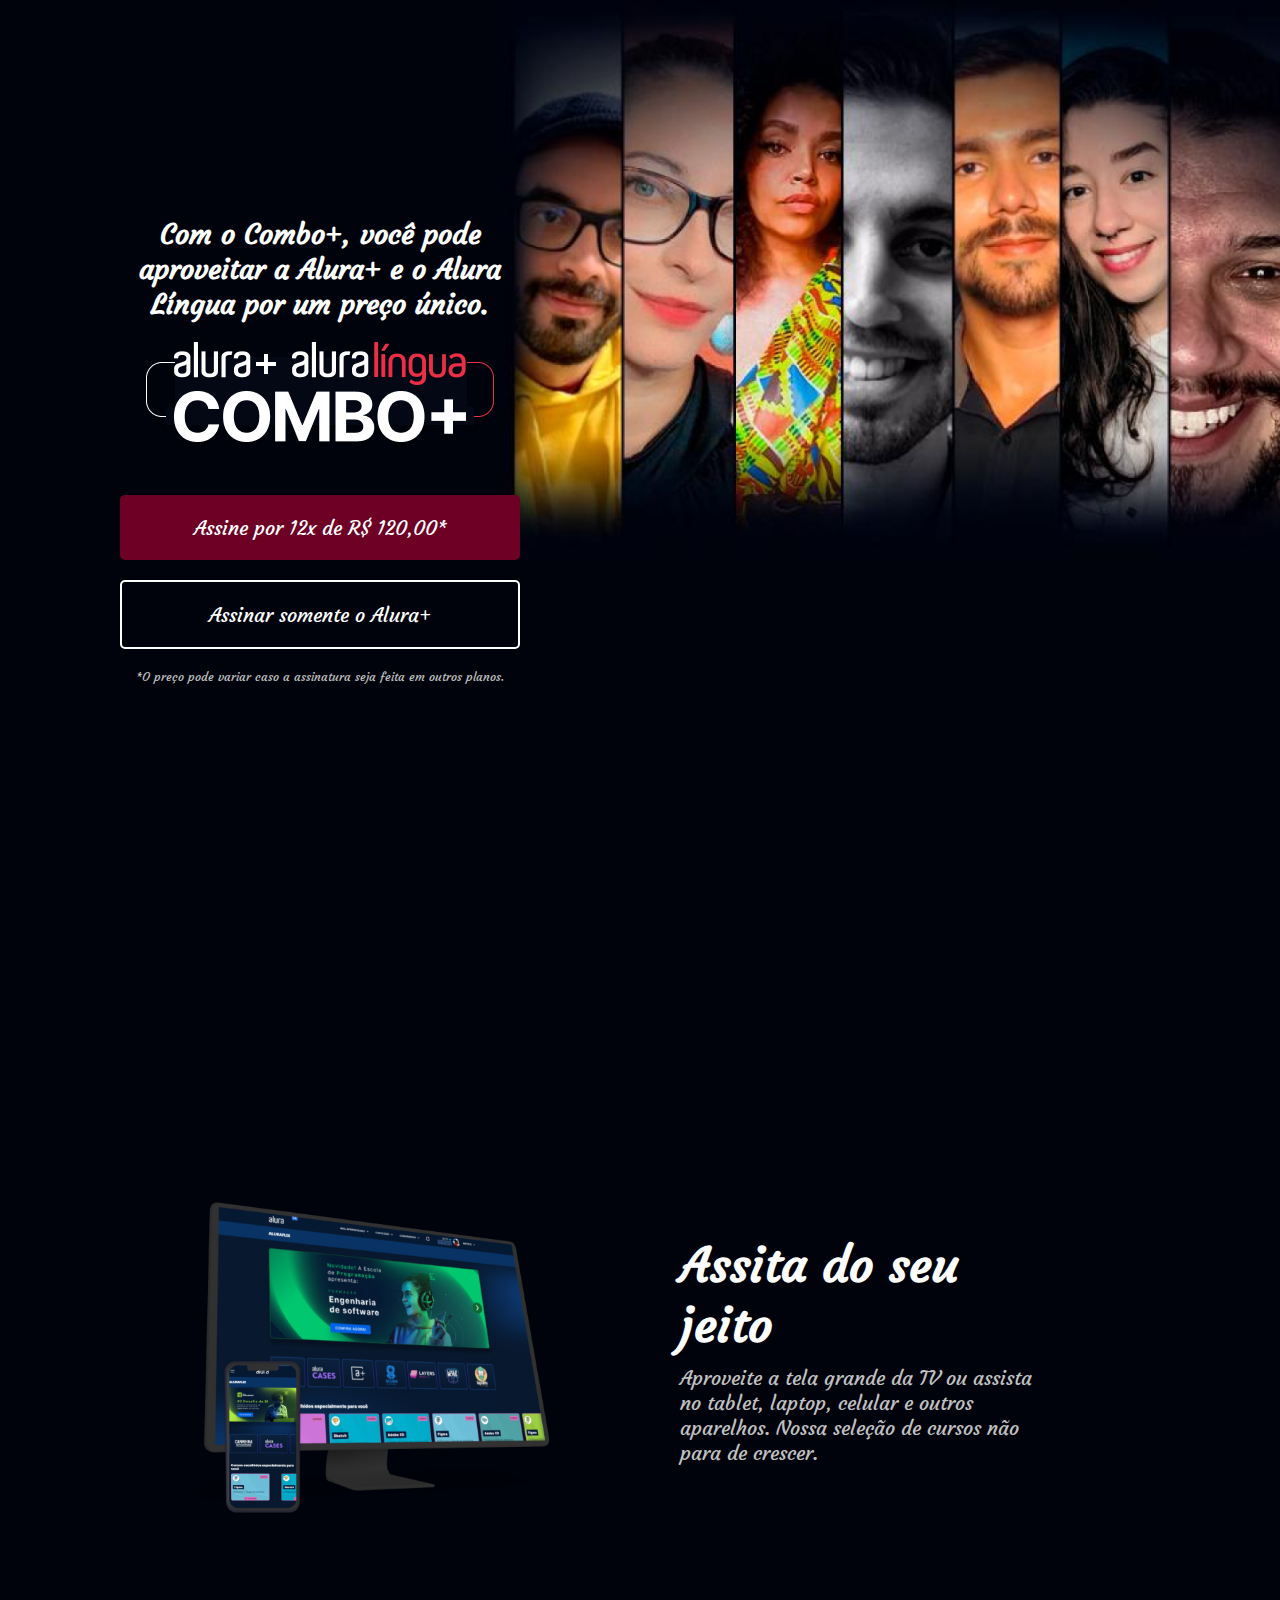
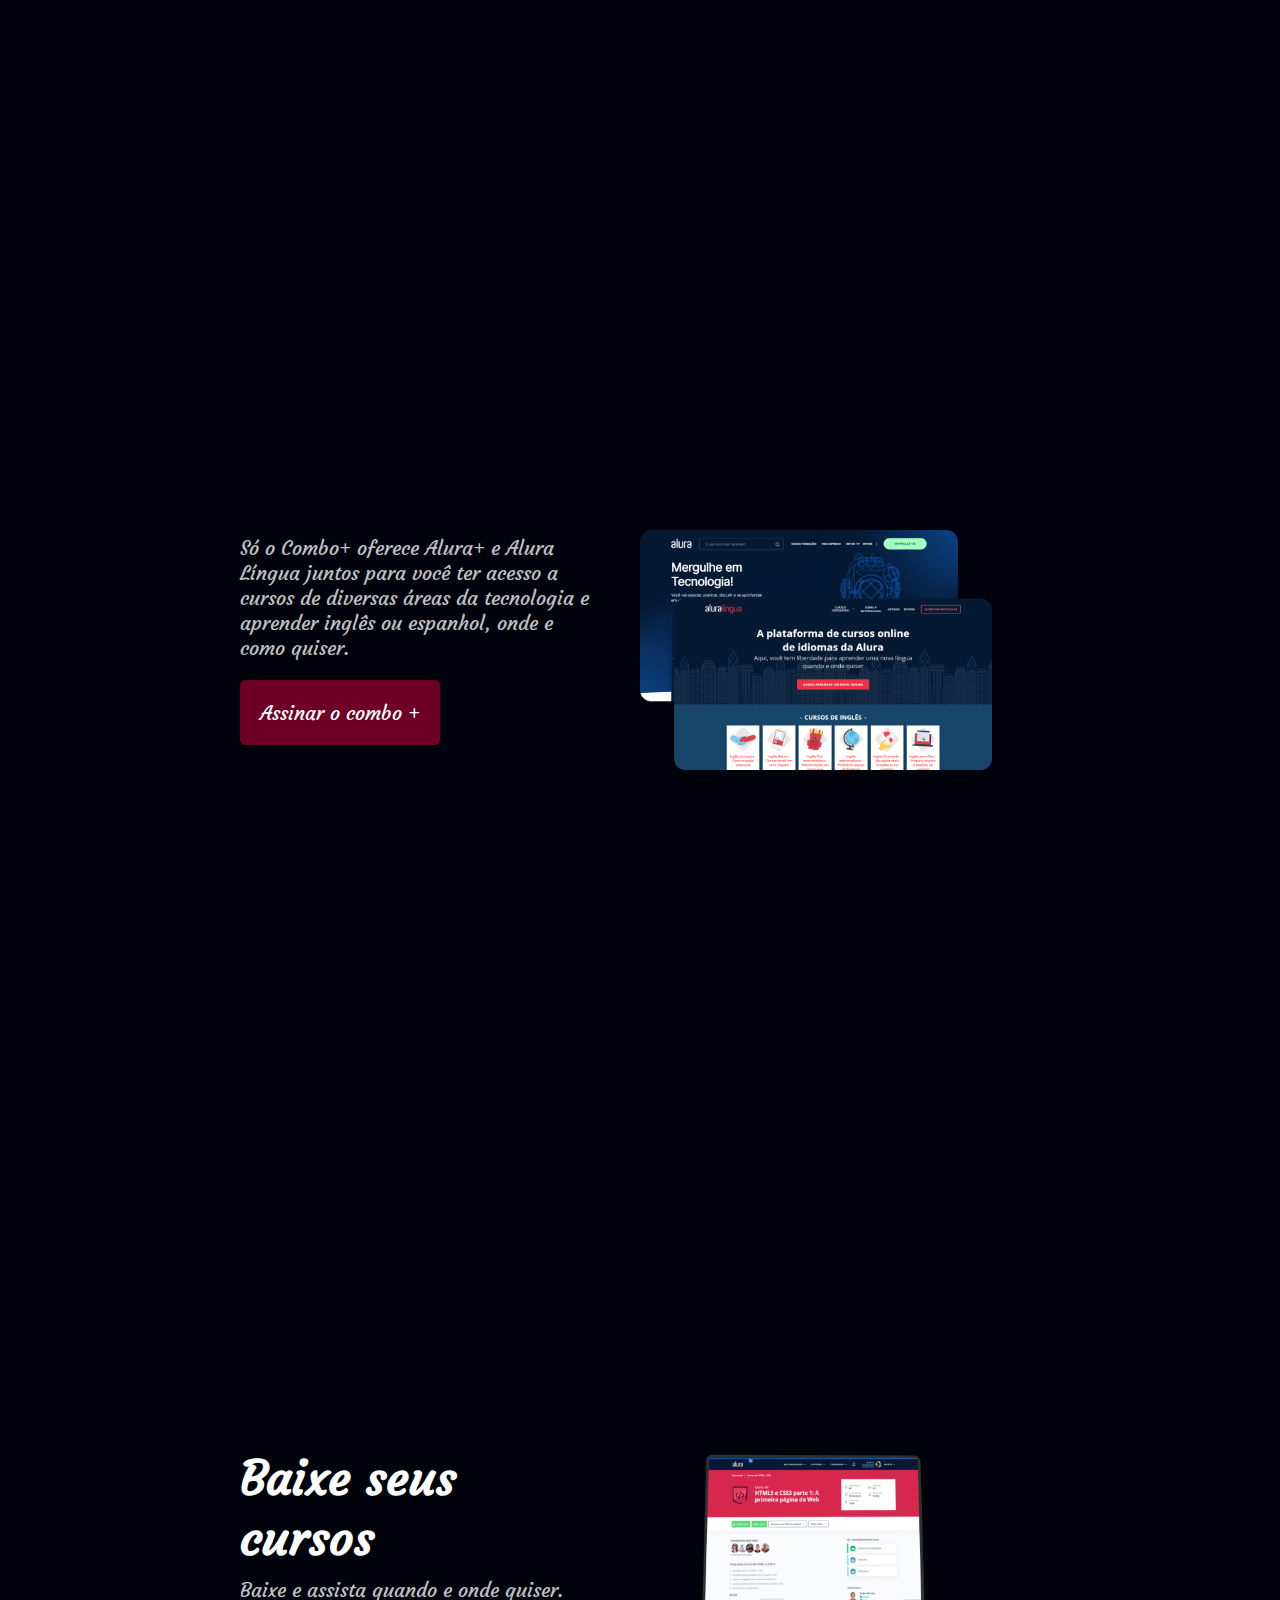
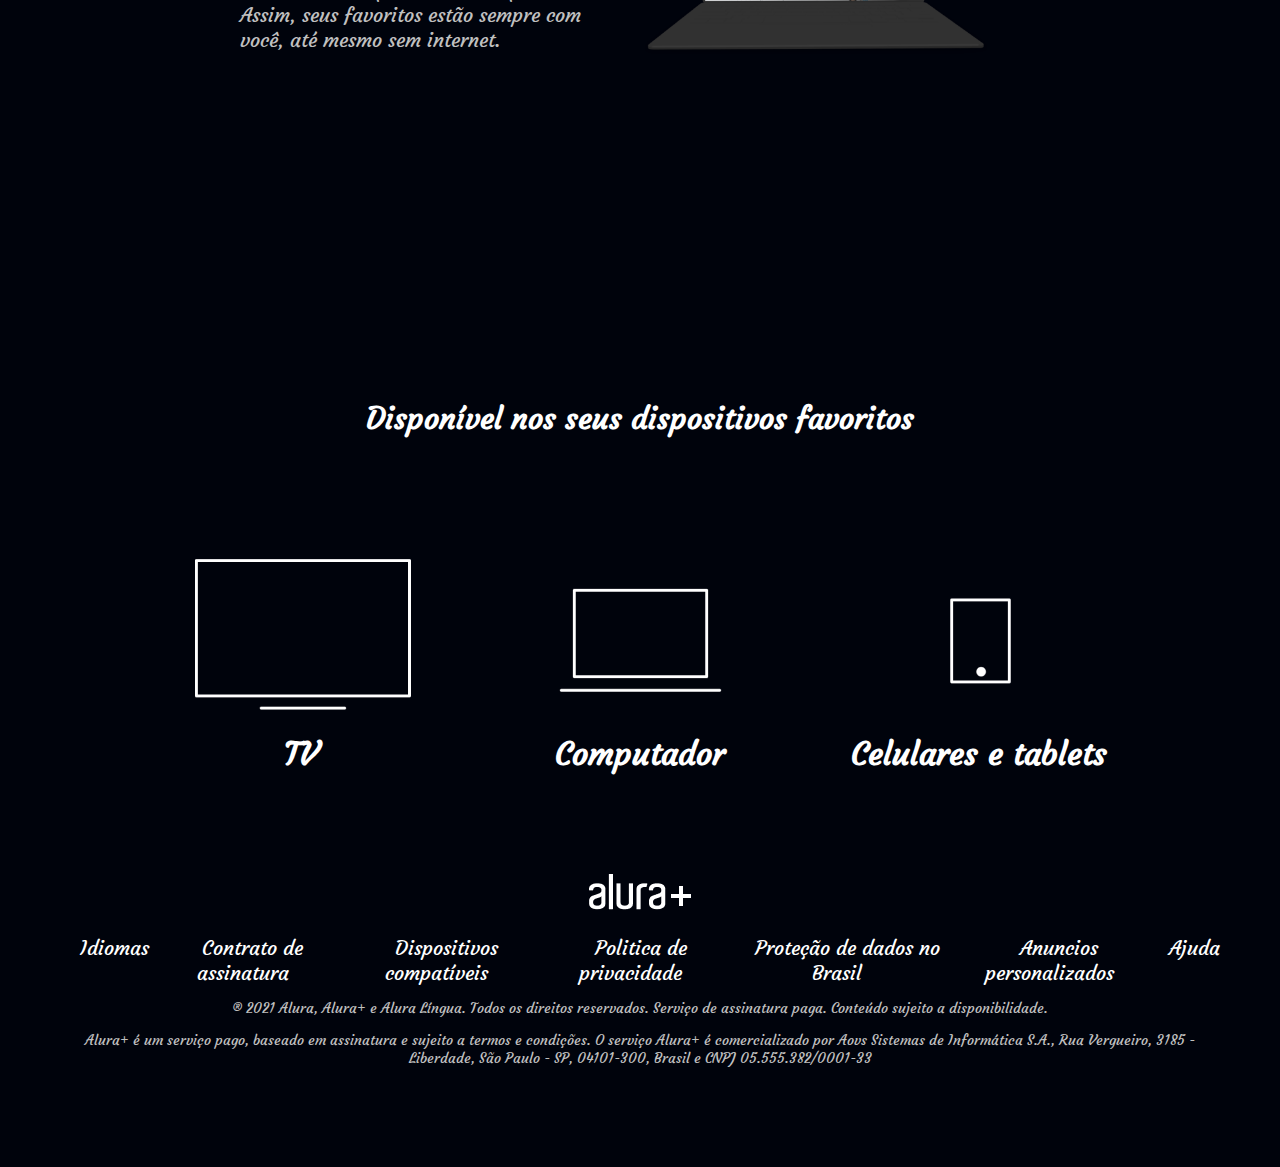
<file: index.html>
<!DOCTYPE html>
<html>

<head>
    <title>Alura Plus</title>
    <meta charset="UTF-8">
    <meta name="viewport" content="width=device-width, initial-scale=1">
    <link rel="stylesheet" href="styles.css">
    <link rel="preconnect" href="https://fonts.googleapis.com">
    <link rel="preconnect" href="https://fonts.gstatic.com" crossorigin>
    <link href="https://fonts.googleapis.com/css2?family=Inter:wght@400;700&display=swap" rel="stylesheet">
    <link rel="preconnect" href="https://fonts.googleapis.com">
<link rel="preconnect" href="https://fonts.gstatic.com" crossorigin>
<link href="https://fonts.googleapis.com/css2?family=Dancing+Script:wght@400;700&display=swap" rel="stylesheet">
<link rel="preconnect" href="https://fonts.googleapis.com">
<link rel="preconnect" href="https://fonts.gstatic.com" crossorigin>
<link href="https://fonts.googleapis.com/css2?family=Courgette&display=swap" rel="stylesheet">
</head>

<body>
    <section class="principal container">
        <div class="container__caixa"> <!-- inserir a class para poder aplicar as propriedades -->
            <h1 class="container__titulo">Com o Combo+, você pode aproveitar a Alura+ e o Alura Língua por um preço
                único.</h1>
            <img src="img/Combo.png" alt="O combo+ é a junção do alura+ e o alura língua" class="container__imagem">
            <a href="www.alura.com.br" class="container__botao">Assine por 12x de R$ 120,00*</a>
            <a href="www.alura.com.br" class="container__botao botao_secundario">Assinar somente o Alura+</a>
            <p class="container__aviso">*O preço pode variar caso a assinatura seja feita em outros planos.</p>
        </div>
    </section>

    <section class="container secundario">
        <img src="img/Plataformas.png" alt="Monitor e um celular com o alura plus aberto" class="secundario__image">
        <div class="container__descricao">
            <h2 class="descricao__titulo">Assita do seu jeito</h2>
            <p class="descricao__texto"> Aproveite a tela grande da TV ou assista no tablet, laptop, celular e outros  aparelhos. Nossa seleção de cursos não para de crescer.</p>
        </div>
    </section>

    <!-- terceira sectiom mas tem uma dif agora e o texto depois a image-->
    <section class="container secundario">
        <div class="container__descricao">
            <p class="descricao__texto">Só o Combo+ oferece Alura+ e Alura Língua juntos para você ter acesso a cursos de diversas áreas da tecnologia e aprender inglês ou espanhol, onde e como quiser.</p>
            <a href="#" class="container__botao secundario__botao">Assinar o combo +</a>
        </div>
        <img src="img/Telas.png" alt="Alura plus e alura linguagem" class="secundario__image">
    </section>

    <!-- Desafio -->

    <section class="container secundario">
        <div class="container__descricao">
            <h2 class="descricao__titulo">Baixe seus cursos</h2>
            <p class="descricao__texto"> Baixe e assista quando e onde quiser. Assim, seus favoritos estão sempre com você, até mesmo sem internet.</p>
        </div>
        <img src="img/Notebook.png" alt="Monitor e um celular com o alura plus aberto" class="secundario__image">
    </section>

    <!-- Section dispositivos-->

    <section class="dispositivos">
        <h2 class="dispositivos__titulo">Disponível nos seus dispositivos favoritos</h2>
        <ul class="dispositivos__lista">
            <li>
                <img src="img/tv.png" alt="icone de televisão">
                <h3 class="lista__item">TV</h3>
            </li>

            <li>
                <img src="img/computador.png" alt="icone de um computador">
                <h3 class="lista__item">Computador</h3>
            </li>

            <li>
                <img src="img/celular.png" alt="icone de um celular">
                <h3 class="lista__item">Celulares e tablets</h3>
            </li>
        </ul>
    </section>

    <!--Footer-->

    <footer class="rodape">
        <img src="img/Logo.png" alt="logo alura+" class="rodape__logo">
        <ul class="rodape__lista">

            <li class="lista__link">
                <a href="#">Idiomas</a>
            </li>

            <li class="lista__link">
                <a href="#">Contrato de assinatura</a>
            </li>

            <li class="lista__link">
                <a href="#">Dispositivos compatíveis</a>
            </li>

            <li class="lista__link">
                <a href="#">Politica de privacidade</a>
            </li>

            <li class="lista__link">
                <a href="#">Proteção de dados no Brasil</a>
            </li>

            <li class="lista__link">
                <a href="#">Anuncios personalizados</a>
            </li>

            <li class="lista__link">
                <a href="#">Ajuda</a>
            </li>

        </ul>

        <p class="rodape__texto">
            ® 2021 Alura, Alura+ e Alura Língua. Todos os direitos reservados. Serviço de assinatura paga. Conteúdo sujeito a disponibilidade.
        </p>

        <p class="rodape__texto">
            Alura+ é um serviço pago, baseado em assinatura e sujeito a termos e condições. O serviço Alura+ é comercializado por Aovs Sistemas de Informática S.A., Rua Vergueiro, 3185 - Liberdade, São Paulo - SP, 04101-300, Brasil e CNPJ 05.555.382/0001-33
        </p>
    </footer>

</body>
</html>
</file>
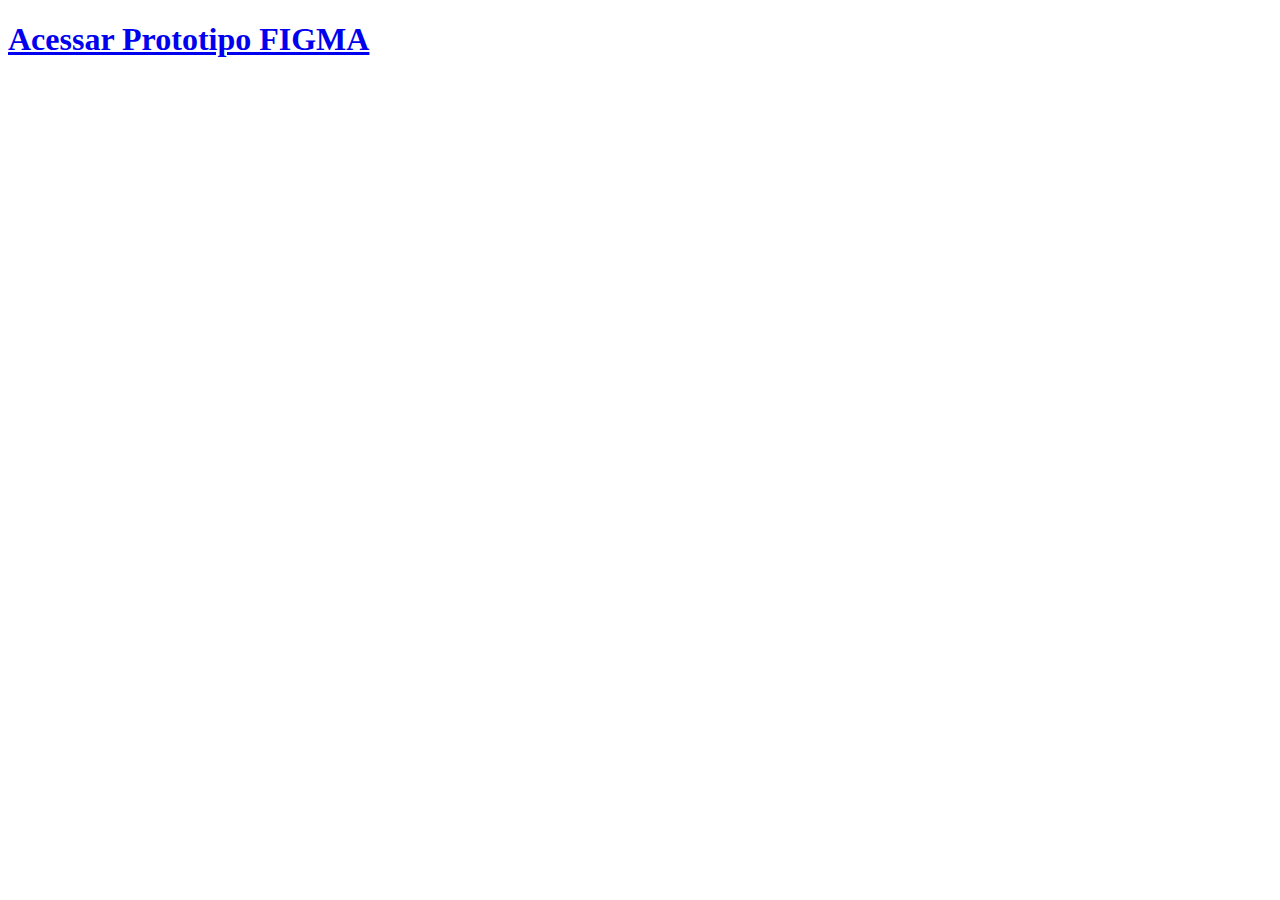
<file: FIGMA.html>
<!DOCTYPE html>
<html lang="pt-BR">
<head>
    <meta charset="UTF-8">
    <meta http-equiv="X-UA-Compatible" content="IE=edge">
    <meta name="viewport" content="width=device-width, initial-scale=1.0">
    <title>Link Figma</title>
</head>
<body>
    <h1><a href="https://www.figma.com/file/yzBdAYLO7MzM1mNLksZWJY/Alura-Plus---Layout-(Professor)?type=design&node-id=0%3A1&t=tBiK0hanvZBm1X6M-1">Acessar Prototipo FIGMA</a></h1>
</body>
</html>
</file>
<file: styles.css>
:root {
    --branco-principal: #FFFFFF;
    --cinza-secundario: #C0C0C0;
    --botao-azul: #6d0024;
    --cor-de-fundo: #00030C;
    --fonte-principal: 'Courgette';
    --botao-azul-hover: #1a5807;
}

body {
    background-color: var(--cor-de-fundo);
    color: var(--branco-principal);
    font-family: var(--fonte-principal);
    font-size: 20px;
    font-weight: 400;
}

* {
    margin: 0;
    padding: 0;
}

.principal {
    background-image: url("img/Background.png");
    background-repeat: no-repeat;
    background-size: contain;

    /*Alinhamento dos itens no centro */
    align-items: center;
    text-align: center;
}

.container {
    height: 100vh;
    display: grid;
    grid-template-columns: 50% 50%;
}

.container__botao {
    background-color: var(--botao-azul);
    border-radius: 5px;
    padding: 1em;
    color: var(--branco-principal);
    display: block;
    text-decoration: none;

/* margem somente embaixo nos botões */
    margin-bottom: 1em; 
}

.botao_secundario {
    background-color: transparent;
    border: 2px solid var(--branco-principal)
}

.container__aviso {
    font-size: 12px;
    color: var(--cinza-secundario);
}

.container__titulo {
    font-size: 28px;
    font-weight: 700;
}

/* codigos a construir em aula */

.container__imagem{
    /* topo direita baixo esquerda */
    margin: 1em 0 2em 0;
}

.container__caixa{
    /* cima/baixo -> esquerda/direita */
    margin:  0 6em ;
}

.secundario__image{
    width: 80%;
}

.secundario{
    align-items: center;
    margin: 0 10em;
}

.descricao__titulo{
    font-weight: 700;
    font-size: 48px;
    color: var(--branco-principal);
    margin-bottom: 0.2em;
}

.descricao__texto{
    color: var(--cinza-secundario);
}

.secundario__botao{
    display: inline-block;
    margin-top:  1em;
}

.container__descricao{
    padding: 2em;
}

/* novos*/
.dispositivos__lista{
    display: flex;
    justify-content: center;
    list-style: none;
    margin: 5em 0;
}

.dispositivos{
    text-align: center;
}

.dispositivos__tutulo{
    font-size: 48px;
    color: var(--branco-principal);
}

.lista__item{
    font-size: 32px;
    color: var(--branco-principal);
}

/* Footer*/

.rodape__lista {
    display: flex;
    justify-content: center;
    list-style-type: none;
    margin-top: 1em;
}

.lista__link a{
    text-decoration: none;
    color: var(--branco-principal);
    margin-left: 1em;
}

.rodape__texto {
    margin: 1em 0;
    color: var(--cinza-secundario);
    font-size: 14px;
}

.rodape {
    text-align: center;
    margin: 5em 3em;
}

/*Efeitos links  pseudo classe*/

.lista__link a:hover{
    color: var(--botao-azul);
}

.lista__link a:active{
    color: red;
}

.container__botao:hover{
    background-color: var(--botao-azul-hover);
    color: var(--cor-de-fundo);
}
</file>
